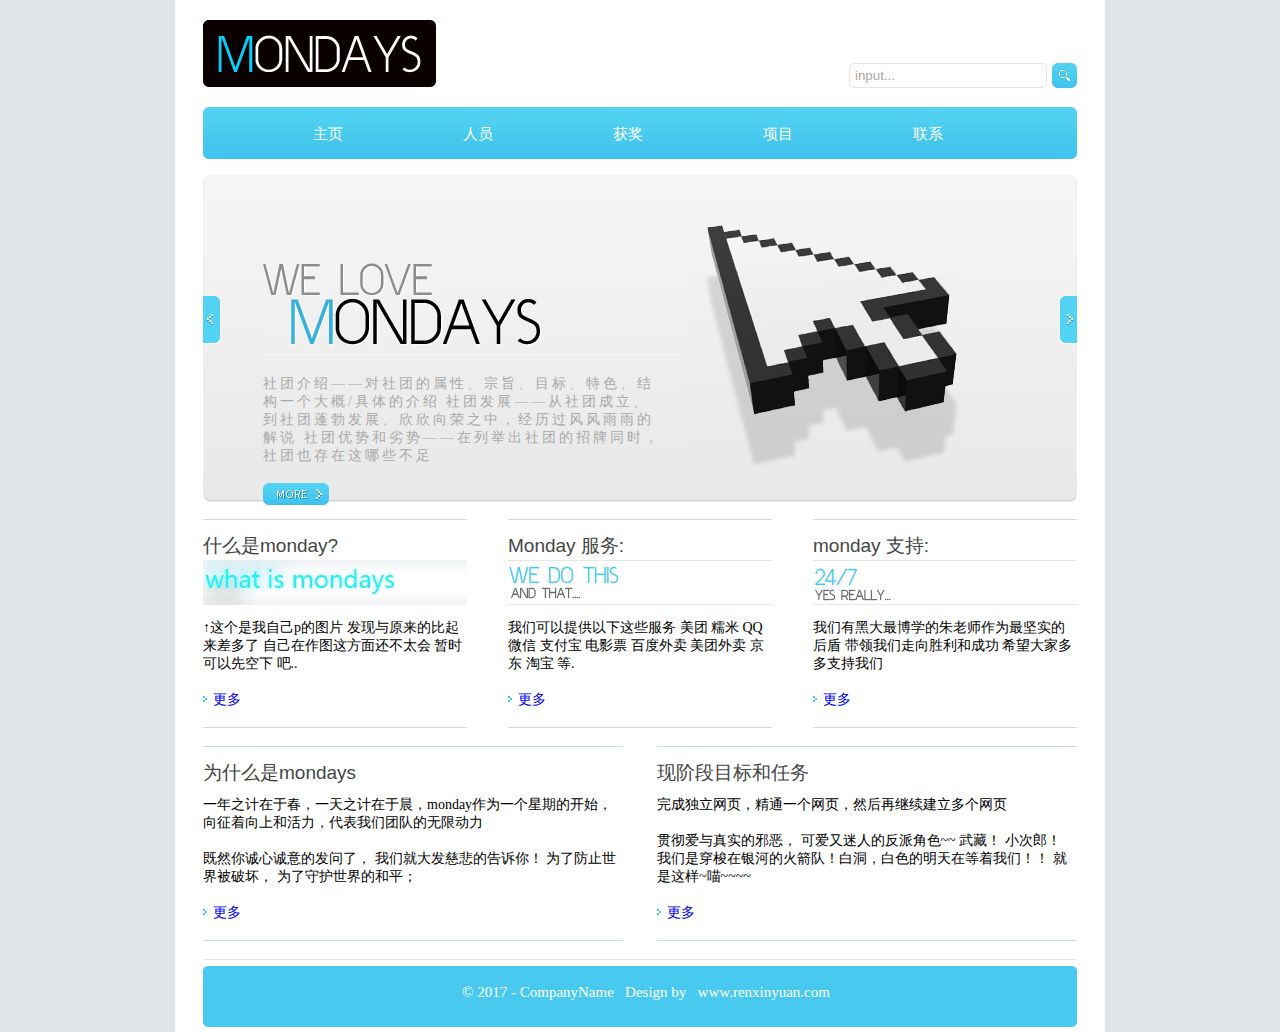
<file: index.html>
<!DOCTYPE html>
<html lang="en">
<head>
    <meta charset="UTF-8">
    <title>Monday</title>
    <link rel="stylesheet" type="text/css" href="monday.css">
</head>
<div id="page">
    <div id="top">
        <a href="index.html">
            <img id="logo" src="images/logo.gif">
        </a>
        <form id="search">
            <div class="field-holder">
                <input type="text" value="input..." class="field">
            </div>
            <input type="submit" class="submit">
        </form>
        <div id="navigation">
            <ul>
                <li onclick="location.href='index.html'">
                    主页
                </li>
                <li  onclick="location.href='human.html'">
                    人员
                </li>
                <li onclick="location.href='grade.html'">
                    获奖
                </li>
                <li onclick="location.href='project.html'">
                    项目
                </li>
                <li onclick="location.href='contact.html'">
                    联系
                </li>
            </ul>
        </div>
    </div>
    <div id="slider">
        <div id="slider-holder">
            <div class="slider-info">
                <img src="images/txt-we-love-mondays.gif">
                <p>社团介绍——对社团的属性、宗旨、目标、特色、结构一个大概/具体的介绍
                    社团发展——从社团成立、到社团蓬勃发展、欣欣向荣之中，经历过风风雨雨的解说
                    社团优势和劣势——在列举出社团的招牌同时，社团也存在这哪些不足
                </p>
                <a href="index.html">
                    <div id="slider-button"></div>
                </a>
            </div>
            <div class="slider-image">
            </div>
            <div class="slider-nav">
                <a href="#" class="prev">Previous</a>
                <a href="#" class="next">Next</a>
            </div>
        </div>
    </div>
    <div id="main">
        <div class="cols three-cols">
            <div class="cl">&nbsp;</div>
            <div class="col">
                <h2>什么是monday?</h2>
                <h3 class="notext txt-monday-again">MONDAY AGAIN</h3>
                <p>↑这个是我自己p的图片 发现与原来的比起来差多了 自己在作图这方面还不太会 暂时可以先空下 吧..</p>
                <p><a href="#" class="more">更多</a></p>
            </div>
            <div class="col">
                <h2>Monday 服务:</h2>
                <h3 class="notext txt-wedothis">WE DO THIS AND THAT....</h3>
                <p>我们可以提供以下这些服务  美团 糯米 QQ 微信 支付宝 电影票 百度外卖 美团外卖 京东 淘宝 等.</p>
                <p><a href="#" class="more">更多</a></p>
            </div>
            <div class="col col-last">
                <h2>monday 支持:</h2>
                <h3 class="notext txt-247">24/7 YES REALLY...</h3>
                <p>我们有黑大最博学的朱老师作为最坚实的后盾 带领我们走向胜利和成功   希望大家多多支持我们  </p>
                <p><a href="#" class="more">更多</a></p>
            </div>
            <div class="cl">&nbsp;</div>
        </div>
        <div class="cols two-cols">
            <div class="cl">&nbsp;</div>
            <div class="col">
                <h2>为什么是mondays</h2>
                <p>一年之计在于春，一天之计在于晨，monday作为一个星期的开始，向征着向上和活力，代表我们团队的无限动力</p>
                <p>既然你诚心诚意的发问了，
                    我们就大发慈悲的告诉你！
                    为了防止世界被破坏，
                    为了守护世界的和平；</p>
                <p><a href="#" class="more">更多</a></p>
            </div>
            <div class="col col-last">
                <h2>现阶段目标和任务</h2>
                <p>完成独立网页，精通一个网页，然后再继续建立多个网页</p>
                <p>贯彻爱与真实的邪恶，
                    可爱又迷人的反派角色~~
                    武藏！
                    小次郎！
                   我们是穿梭在银河的火箭队！白洞，白色的明天在等着我们！！
                    就是这样~喵~~~~</p>
                <p><a href="#" class="more">更多</a></p>
            </div>
            <div class="cl">&nbsp;</div>
        </div>
    </div>
    <div id="footer">
        <p class="right">© 2017 - CompanyName &nbsp; Design by &nbsp
            <a href="http://www.renxinyuan.com" target="_blank" title="The Sweetest CSS Templates WorldWide">
                www.renxinyuan.com
            </a>
        </p>
    </div>
</div>
<body>
</body>
</html>
</file>
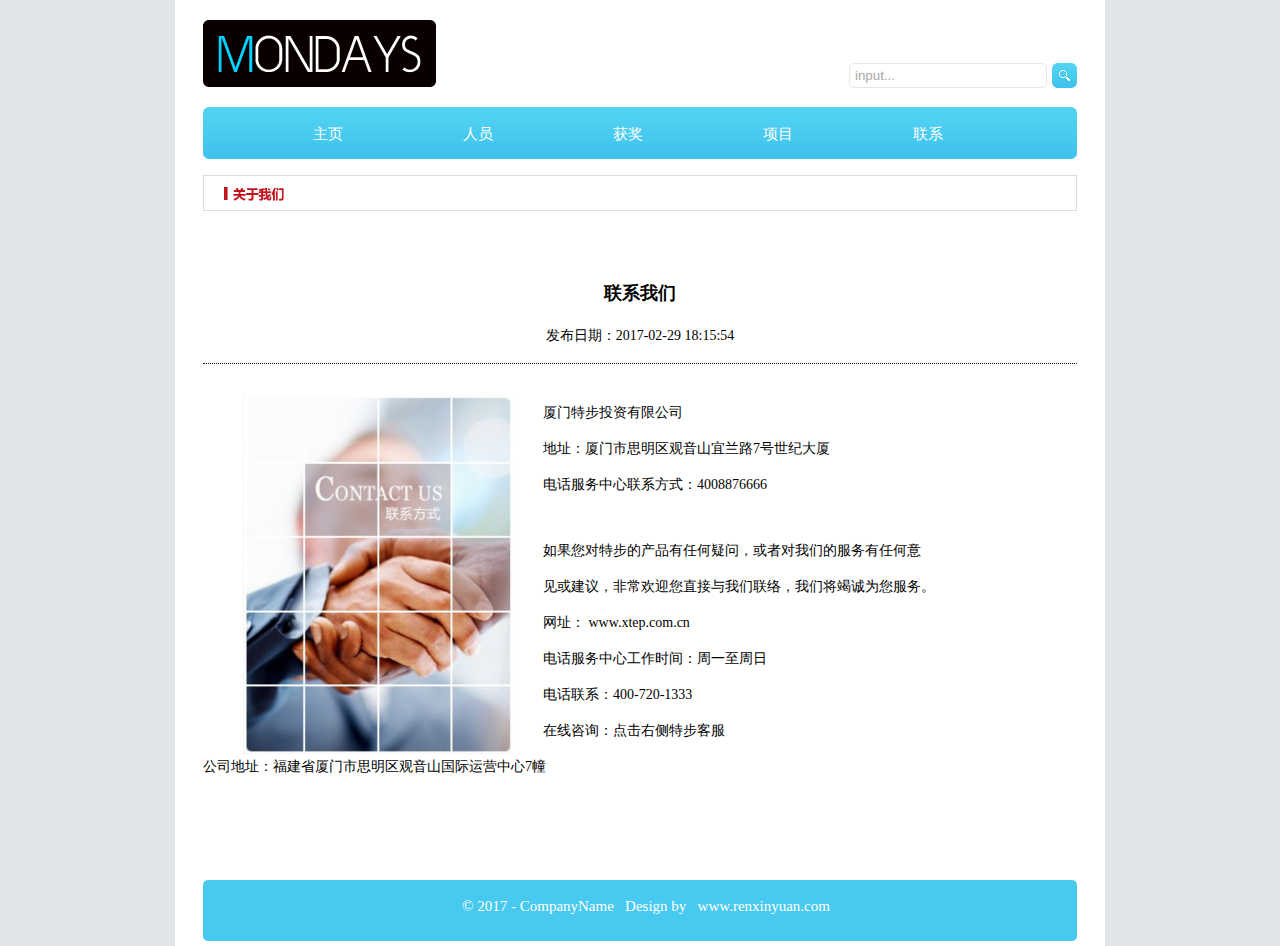
<file: contact.html>
<!DOCTYPE html>
<html lang="en">
<head>
    <meta charset="UTF-8">
    <title>Contact</title>
    <link rel="stylesheet" type="text/css" href="contact.css">
    <link rel="stylesheet" type="text/css" href="monday.css">
</head>
<body>
<div id="page">
    <div id="top">
        <a href="index.html">
            <img id="logo" src="images/logo.gif">
        </a>
        <form id="search">
            <div class="field-holder">
                <input type="text" value="input..." class="field">
            </div>
            <input type="submit" class="submit">
        </form>
        <div id="navigation">
            <ul>
                <li onclick="location.href='index.html'">
                    主页
                </li>
                <li  onclick="location.href='human.html'">
                    人员
                </li>
                <li onclick="location.href='grade.html'">
                    获奖
                </li>
                <li onclick="location.href='project.html'">
                    项目
                </li>
                <li onclick="location.href='contact.html'">
                    联系
                </li>
            </ul>
        </div>
    </div>
    <div id="contact">
        <div id="title">
            <img src="images/about.png">
        </div>
        <div id="heheda">
            <p>联系我们</p>
        </div>
        <div id="zheng">
            <p>发布日期：2017-02-29 18:15:54</p>
            <div></div>
            <img src="images/contact.png">
        </div>
        <div id="fu">
            <p>
                厦门特步投资有限公司
            </p>
            <p>
                地址：厦门市思明区观音山宜兰路7号世纪大厦
            </p>
            <p>
                电话服务中心联系方式：4008876666
            </p>
            <br>
            <p>
                如果您对特步的产品有任何疑问，或者对我们的服务有任何意
            </p>
            <p>
                见或建议，非常欢迎您直接与我们联络，我们将竭诚为您服务。
            </p>
            <p>
                网址： www.xtep.com.cn
            </p>
            <p>
                电话服务中心工作时间：周一至周日
            </p>
            <p>
                电话联系：400-720-1333
            </p>
            <p>
                在线咨询：点击右侧特步客服
            </p>
            <p>
                公司地址：福建省厦门市思明区观音山国际运营中心7幢
            </p>
        </div>
    </div>
    <div class="clear"></div>
    <div id="footer">
        <p class="right">© 2017 - CompanyName &nbsp; Design by &nbsp
            <a href="http://www.renxinyuan.com" target="_blank" title="The Sweetest CSS Templates WorldWide">
                www.renxinyuan.com
            </a>
        </p>
    </div>
</div>
</body>
</html>
</file>
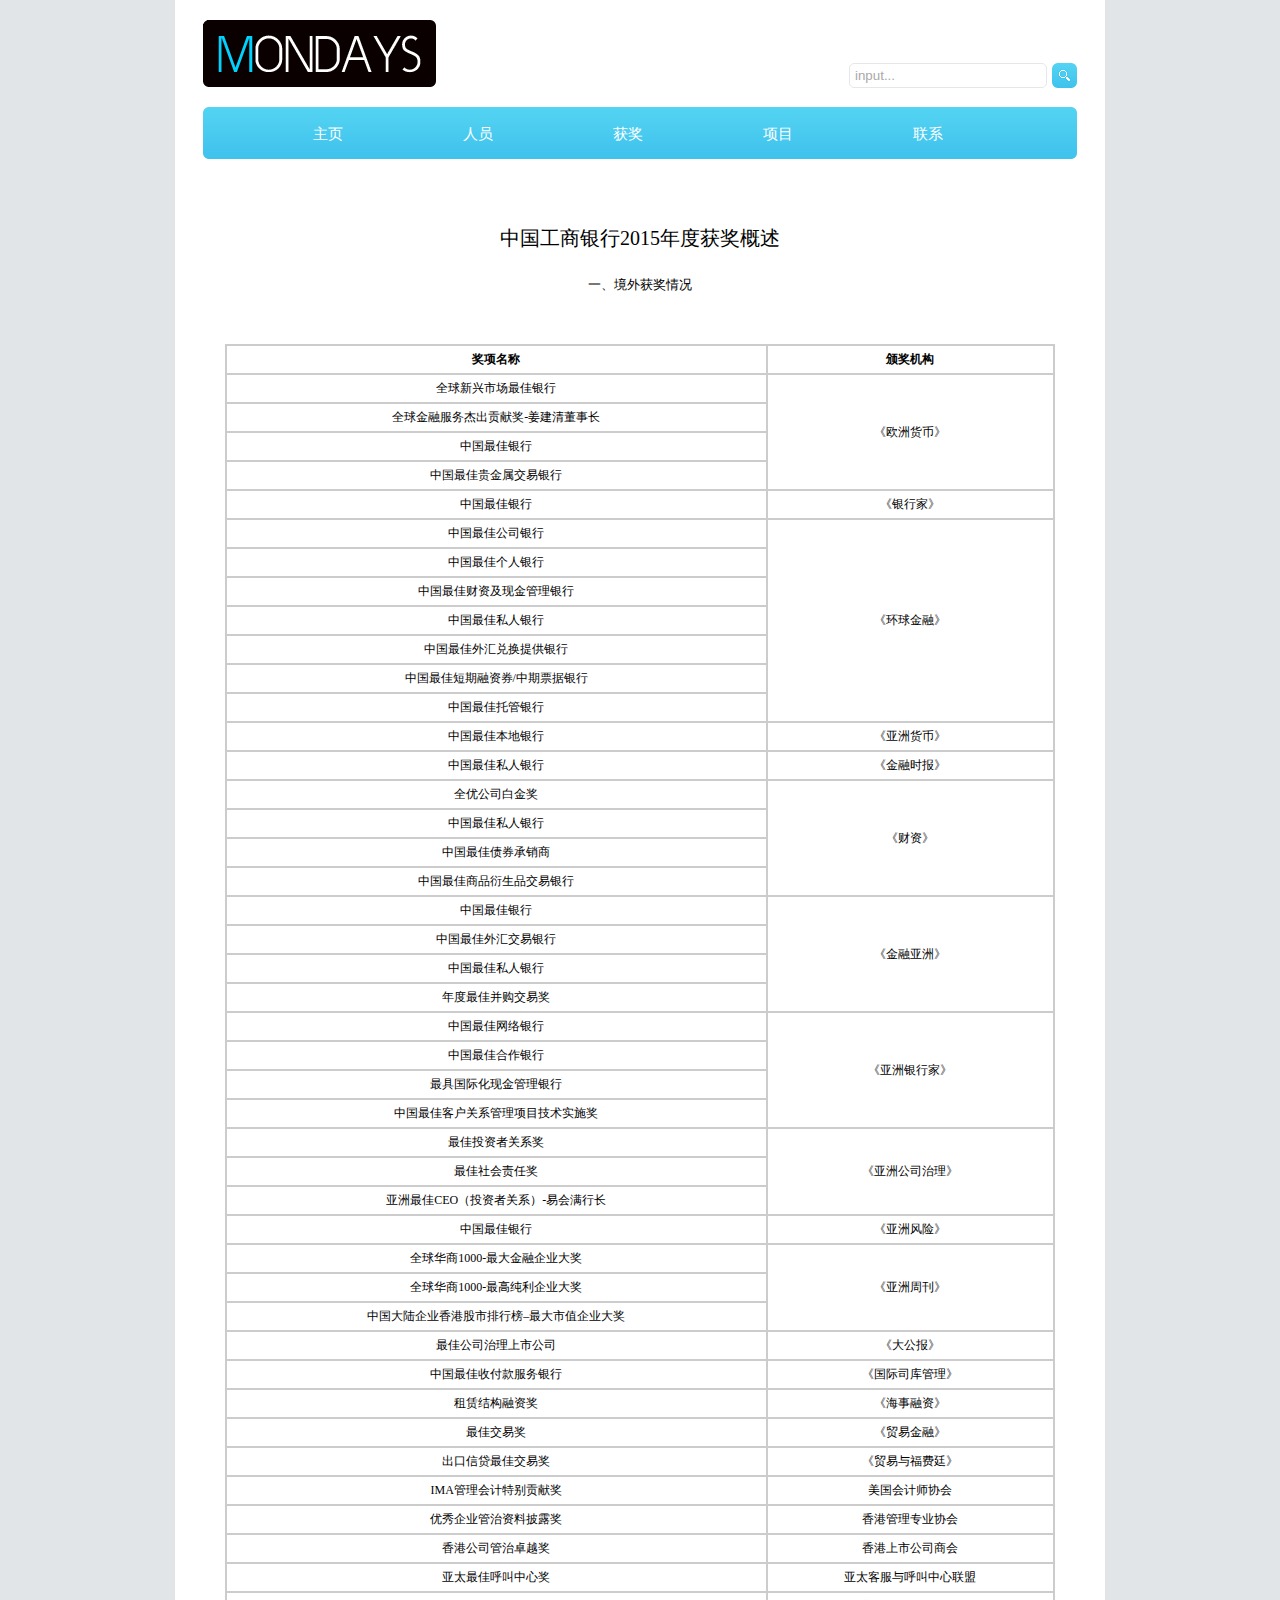
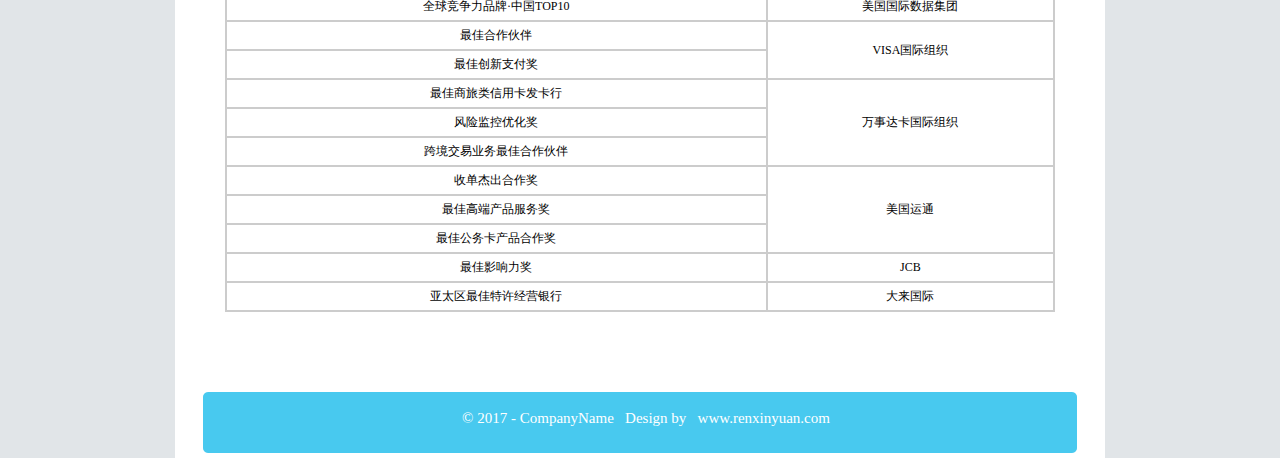
<file: grade.html>
<!DOCTYPE html>
<html lang="en">
<head>
    <meta charset="UTF-8">
    <title>Grade</title>
    <link rel="stylesheet" type="text/css" href="monday.css">
    <link rel="stylesheet" type="text/css" href="grade.css">
</head>
<body>
<div id="page">
    <div id="top">
        <a href="index.html">
            <img id="logo" src="images/logo.gif">
        </a>
        <form id="search">
            <div class="field-holder">
                <input type="text" value="input..." class="field">
            </div>
            <input type="submit" class="submit">
        </form>
        <div id="navigation">
            <ul>
                <li onclick="location.href='index.html'">
                    主页
                </li>
                <li  onclick="location.href='human.html'">
                    人员
                </li>
                <li onclick="location.href='grade.html'">
                    获奖
                </li>
                <li onclick="location.href='project.html'">
                    项目
                </li>
                <li onclick="location.href='contact.html'">
                    联系
                </li>
            </ul>
        </div>
    </div>
    <div id="draw">
        <div id="header">
            <p>
                中国工商银行2015年度获奖概述
            </p>
            <div>
                一、境外获奖情况
            </div>
        </div>
        <div id="table">
            <table border="0" cellspacing="1" cellpadding="5" width="95%" bgcolor="#cccccc" align="center">
                <tbody>
                <tr bgcolor="#ffffff">
                    <td>
                        <div align="center"><strong>奖项名称</strong></div>
                    </td>
                    <td>
                        <div align="center"><strong>颁奖机构</strong></div>
                    </td>
                </tr>
                <tr bgcolor="#ffffff">
                    <td>
                        <div align="center">全球新兴市场最佳银行</div>
                    </td>
                    <td rowspan="4">
                        <div align="center">《欧洲货币》</div>
                        <div align="center"></div>
                        <div align="center"></div>
                        <div align="center"></div>
                    </td>
                </tr>
                <tr bgcolor="#ffffff">
                    <td>
                        <div align="center">全球金融服务杰出贡献奖-姜建清董事长</div>
                    </td>
                </tr>
                <tr bgcolor="#ffffff">
                    <td>
                        <div align="center">中国最佳银行</div>
                    </td>
                </tr>
                <tr bgcolor="#ffffff">
                    <td>
                        <div align="center">中国最佳贵金属交易银行</div>
                    </td>
                </tr>
                <tr bgcolor="#ffffff">
                    <td>
                        <div align="center">中国最佳银行</div>
                    </td>
                    <td>
                        <div align="center">《银行家》</div>
                    </td>
                </tr>
                <tr bgcolor="#ffffff">
                    <td>
                        <div align="center">中国最佳公司银行</div>
                    </td>
                    <td rowspan="7">
                        <div align="center">《环球金融》</div>
                        <div align="center"></div>
                        <div align="center"></div>
                        <div align="center"></div>
                        <div align="center"></div>
                        <div align="center"></div>
                        <div align="center"></div>
                    </td>
                </tr>
                <tr bgcolor="#ffffff">
                    <td>
                        <div align="center">中国最佳个人银行</div>
                    </td>
                </tr>
                <tr bgcolor="#ffffff">
                    <td>
                        <div align="center">中国最佳财资及现金管理银行</div>
                    </td>
                </tr>
                <tr bgcolor="#ffffff">
                    <td>
                        <div align="center">中国最佳私人银行</div>
                    </td>
                </tr>
                <tr bgcolor="#ffffff">
                    <td>
                        <div align="center">中国最佳外汇兑换提供银行</div>
                    </td>
                </tr>
                <tr bgcolor="#ffffff">
                    <td>
                        <div align="center">中国最佳短期融资券/中期票据银行</div>
                    </td>
                </tr>
                <tr bgcolor="#ffffff">
                    <td>
                        <div align="center">中国最佳托管银行</div>
                    </td>
                </tr>
                <tr bgcolor="#ffffff">
                    <td>
                        <div align="center">中国最佳本地银行</div>
                    </td>
                    <td>
                        <div align="center">《亚洲货币》</div>
                    </td>
                </tr>
                <tr bgcolor="#ffffff">
                    <td>
                        <div align="center">中国最佳私人银行</div>
                    </td>
                    <td>
                        <div align="center">《金融时报》</div>
                    </td>
                </tr>
                <tr bgcolor="#ffffff">
                    <td>
                        <div align="center">全优公司白金奖</div>
                    </td>
                    <td rowspan="4">
                        <div align="center">《财资》</div>
                        <div align="center"></div>
                        <div align="center"></div>
                        <div align="center"></div>
                    </td>
                </tr>
                <tr bgcolor="#ffffff">
                    <td>
                        <div align="center">中国最佳私人银行</div>
                    </td>
                </tr>
                <tr bgcolor="#ffffff">
                    <td>
                        <div align="center">中国最佳债券承销商</div>
                    </td>
                </tr>
                <tr bgcolor="#ffffff">
                    <td>
                        <div align="center">中国最佳商品衍生品交易银行</div>
                    </td>
                </tr>
                <tr bgcolor="#ffffff">
                    <td>
                        <div align="center">中国最佳银行</div>
                    </td>
                    <td rowspan="4">
                        <div align="center">《金融亚洲》</div>
                        <div align="center"></div>
                        <div align="center"></div>
                        <div align="center"></div>
                    </td>
                </tr>
                <tr bgcolor="#ffffff">
                    <td>
                        <div align="center">中国最佳外汇交易银行</div>
                    </td>
                </tr>
                <tr bgcolor="#ffffff">
                    <td>
                        <div align="center">中国最佳私人银行</div>
                    </td>
                </tr>
                <tr bgcolor="#ffffff">
                    <td>
                        <div align="center">年度最佳并购交易奖</div>
                    </td>
                </tr>
                <tr bgcolor="#ffffff">
                    <td>
                        <div align="center">中国最佳网络银行</div>
                    </td>
                    <td rowspan="4">
                        <div align="center">《亚洲银行家》</div>
                        <div align="center"></div>
                        <div align="center"></div>
                        <div align="center"></div>
                    </td>
                </tr>
                <tr bgcolor="#ffffff">
                    <td>
                        <div align="center">中国最佳合作银行</div>
                    </td>
                </tr>
                <tr bgcolor="#ffffff">
                    <td>
                        <div align="center">最具国际化现金管理银行</div>
                    </td>
                </tr>
                <tr bgcolor="#ffffff">
                    <td>
                        <div align="center">中国最佳客户关系管理项目技术实施奖</div>
                    </td>
                </tr>
                <tr bgcolor="#ffffff">
                    <td>
                        <div align="center">最佳投资者关系奖</div>
                    </td>
                    <td rowspan="3">
                        <div align="center">《亚洲公司治理》</div>
                        <div align="center"></div>
                        <div align="center"></div>
                    </td>
                </tr>
                <tr bgcolor="#ffffff">
                    <td>
                        <div align="center">最佳社会责任奖</div>
                    </td>
                </tr>
                <tr bgcolor="#ffffff">
                    <td>
                        <div align="center">亚洲最佳CEO（投资者关系）-易会满行长</div>
                    </td>
                </tr>
                <tr bgcolor="#ffffff">
                    <td>
                        <div align="center">中国最佳银行</div>
                    </td>
                    <td>
                        <div align="center">《亚洲风险》</div>
                    </td>
                </tr>
                <tr bgcolor="#ffffff">
                    <td>
                        <div align="center">全球华商1000-最大金融企业大奖</div>
                    </td>
                    <td rowspan="3">
                        <div align="center">《亚洲周刊》</div>
                        <div align="center"></div>
                        <div align="center"></div>
                    </td>
                </tr>
                <tr bgcolor="#ffffff">
                    <td>
                        <div align="center">全球华商1000-最高纯利企业大奖</div>
                    </td>
                </tr>
                <tr bgcolor="#ffffff">
                    <td>
                        <div align="center">中国大陆企业香港股市排行榜–最大市值企业大奖</div>
                    </td>
                </tr>
                <tr bgcolor="#ffffff">
                    <td>
                        <div align="center">最佳公司治理上市公司</div>
                    </td>
                    <td>
                        <div align="center">《大公报》</div>
                    </td>
                </tr>
                <tr bgcolor="#ffffff">
                    <td>
                        <div align="center">中国最佳收付款服务银行</div>
                    </td>
                    <td>
                        <div align="center">《国际司库管理》</div>
                    </td>
                </tr>
                <tr bgcolor="#ffffff">
                    <td>
                        <div align="center">租赁结构融资奖</div>
                    </td>
                    <td>
                        <div align="center">《海事融资》</div>
                    </td>
                </tr>
                <tr bgcolor="#ffffff">
                    <td>
                        <div align="center">最佳交易奖</div>
                    </td>
                    <td>
                        <div align="center">《贸易金融》</div>
                    </td>
                </tr>
                <tr bgcolor="#ffffff">
                    <td>
                        <div align="center">出口信贷最佳交易奖</div>
                    </td>
                    <td>
                        <div align="center">《贸易与福费廷》</div>
                    </td>
                </tr>
                <tr bgcolor="#ffffff">
                    <td>
                        <div align="center">IMA管理会计特别贡献奖</div>
                    </td>
                    <td>
                        <div align="center">美国会计师协会</div>
                    </td>
                </tr>
                <tr bgcolor="#ffffff">
                    <td>
                        <div align="center">优秀企业管治资料披露奖</div>
                    </td>
                    <td>
                        <div align="center">香港管理专业协会</div>
                    </td>
                </tr>
                <tr bgcolor="#ffffff">
                    <td>
                        <div align="center">香港公司管治卓越奖</div>
                    </td>
                    <td>
                        <div align="center">香港上市公司商会</div>
                    </td>
                </tr>
                <tr bgcolor="#ffffff">
                    <td>
                        <div align="center">亚太最佳呼叫中心奖</div>
                    </td>
                    <td>
                        <div align="center">亚太客服与呼叫中心联盟</div>
                    </td>
                </tr>
                <tr bgcolor="#ffffff">
                    <td>
                        <div align="center">全球竞争力品牌·中国TOP10</div>
                    </td>
                    <td>
                        <div align="center">美国国际数据集团</div>
                    </td>
                </tr>
                <tr bgcolor="#ffffff">
                    <td>
                        <div align="center">最佳合作伙伴</div>
                    </td>
                    <td rowspan="2">
                        <div align="center">VISA国际组织</div>
                        <div align="center"></div>
                    </td>
                </tr>
                <tr bgcolor="#ffffff">
                    <td>
                        <div align="center">最佳创新支付奖</div>
                    </td>
                </tr>
                <tr bgcolor="#ffffff">
                    <td>
                        <div align="center">最佳商旅类信用卡发卡行</div>
                    </td>
                    <td rowspan="3">
                        <div align="center">万事达卡国际组织</div>
                        <div align="center"></div>
                        <div align="center"></div>
                    </td>
                </tr>
                <tr bgcolor="#ffffff">
                    <td>
                        <div align="center">风险监控优化奖</div>
                    </td>
                </tr>
                <tr bgcolor="#ffffff">
                    <td>
                        <div align="center">跨境交易业务最佳合作伙伴</div>
                    </td>
                </tr>
                <tr bgcolor="#ffffff">
                    <td>
                        <div align="center">收单杰出合作奖</div>
                    </td>
                    <td rowspan="3">
                        <div align="center">美国运通</div>
                        <div align="center"></div>
                        <div align="center"></div>
                    </td>
                </tr>
                <tr bgcolor="#ffffff">
                    <td>
                        <div align="center">最佳高端产品服务奖</div>
                    </td>
                </tr>
                <tr bgcolor="#ffffff">
                    <td>
                        <div align="center">最佳公务卡产品合作奖</div>
                    </td>
                </tr>
                <tr bgcolor="#ffffff">
                    <td>
                        <div align="center">最佳影响力奖</div>
                    </td>
                    <td>
                        <div align="center">JCB</div>
                    </td>
                </tr>
                <tr bgcolor="#ffffff">
                    <td>
                        <div align="center">亚太区最佳特许经营银行</div>
                    </td>
                    <td>
                        <div align="center">大来国际</div>
                    </td>
                </tr>
                </tbody>
            </table>
        </div>
    </div>
    <div id="footer">
        <p class="right">© 2017 - CompanyName &nbsp; Design by &nbsp
            <a href="http://www.renxinyuan.com" target="_blank" title="The Sweetest CSS Templates WorldWide">
                www.renxinyuan.com
            </a>
        </p>
    </div>
</div>
</body>
</html>
</file>
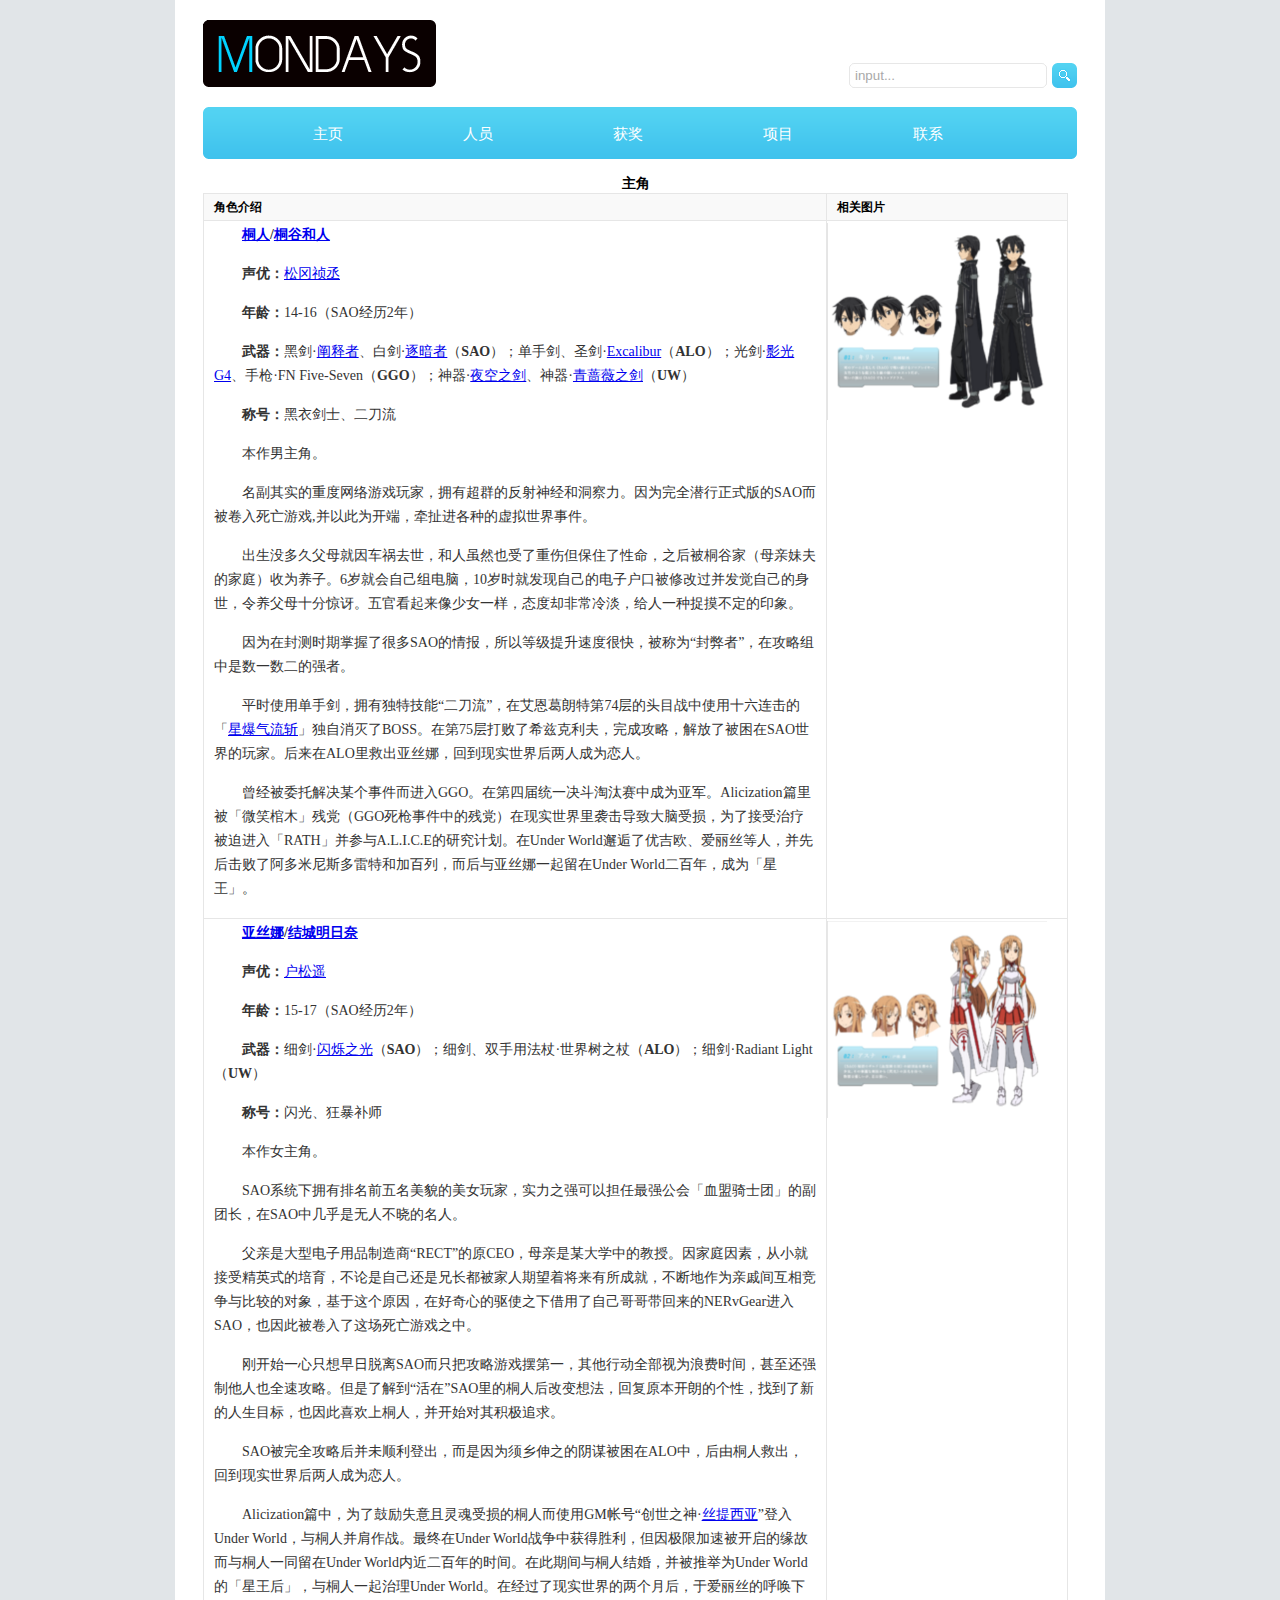
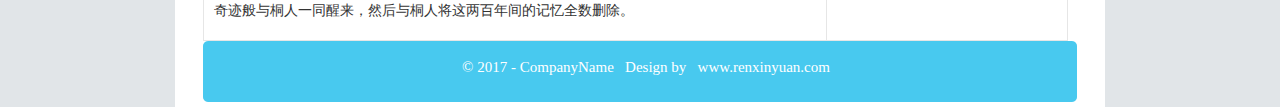
<file: human.html>
<!DOCTYPE html>
<html lang="en">
<head>
    <meta charset="UTF-8">
    <title>Menber</title>
    <link rel="stylesheet" type="text/css" href="monday.css">
</head>
<body>
<div id="page">
    <div id="top">
        <a href="index.html">
            <img id="logo" src="images/logo.gif">
        </a>
        <form id="search">
            <div class="field-holder">
                <input type="text" value="input..." class="field">
            </div>
            <input type="submit" class="submit">
        </form>
        <div id="navigation">
            <ul>
                <li onclick="location.href='index.html'">
                    主页
                </li>
                <li  onclick="location.href='human.html'">
                    人员
                </li>
                <li onclick="location.href='grade.html'">
                    获奖
                </li>
                <li onclick="location.href='project.html'">
                    项目
                </li>
                <li onclick="location.href='contact.html'">
                    联系
                </li>
            </ul>
        </div>
    </div>
    <div class="main-content">
        <table log-set-param="table_view" width="99%" data-sort="sortDisabled"><caption>主角</caption><tbody><tr><th align="center" valign="top">角色介绍</th><th>相关图片</th></tr><tr><td><div class="para" label-module="para"><a target="_blank" href="/view/5409595.htm"><b>桐人</b></a><b>/</b><b><a target="_blank" href="/view/5195357.htm">桐谷和人</a></b></div>
            <div class="para" label-module="para"><b>声优：</b><a target="_blank" href="/view/5989641.htm">松冈祯丞</a></div>
            <div class="para" label-module="para"><b>年龄：</b>14-16（SAO经历2年）</div>
            <div class="para" label-module="para"><b>武器：</b>黑剑·<a target="_blank" href="/view/9691608.htm">阐释者</a>、白剑·<a target="_blank" href="/view/9207076.htm">逐暗者</a>（<b>SAO</b>）；单手剑、圣剑·<a target="_blank" href="/subview/78901/15960314.htm" data-lemmaid="16027663">Excalibur</a>（<b>ALO</b>）；光剑·<a target="_blank" href="/item/%E5%BD%B1%E5%85%89G4">影光G4</a>、手枪·FN Five-Seven（<b>GGO</b>）；神器·<a target="_blank" href="/view/4325430.htm">夜空之剑</a>、神器·<a target="_blank" href="/view/10917422.htm">青蔷薇之剑</a>（<b>UW</b>）</div>
            <div class="para" label-module="para"><b>称号：</b>黑衣剑士、二刀流</div>
            <div class="para" label-module="para">本作男主角。</div>
            <div class="para" label-module="para">名副其实的重度网络游戏玩家，拥有超群的反射神经和洞察力。因为完全潜行正式版的SAO而被卷入死亡游戏,并以此为开端，牵扯进各种的虚拟世界事件。</div>
            <div class="para" label-module="para">出生没多久父母就因车祸去世，和人虽然也受了重伤但保住了性命，之后被桐谷家（母亲妹夫的家庭）收为养子。6岁就会自己组电脑，10岁时就发现自己的电子户口被修改过并发觉自己的身世，令养父母十分惊讶。五官看起来像少女一样，态度却非常冷淡，给人一种捉摸不定的印象。</div>
            <div class="para" label-module="para">因为在封测时期掌握了很多SAO的情报，所以等级提升速度很快，被称为“封弊者”，在攻略组中是数一数二的强者。</div>
            <div class="para" label-module="para">平时使用单手剑，拥有独特技能“二刀流”，在艾恩葛朗特第74层的头目战中使用十六连击的「<a target="_blank" href="/item/%E6%98%9F%E7%88%86%E6%B0%94%E6%B5%81%E6%96%A9">星爆气流斩</a>」独自消灭了BOSS。在第75层打败了希兹克利夫，完成攻略，解放了被困在SAO世界的玩家。后来在ALO里救出亚丝娜，回到现实世界后两人成为恋人。</div>
            <div class="para" label-module="para">曾经被委托解决某个事件而进入GGO。在第四届统一决斗淘汰赛中成为亚军。Alicization篇里被「微笑棺木」残党（GGO死枪事件中的残党）在现实世界里袭击导致大脑受损，为了接受治疗被迫进入「RATH」并参与A.L.I.C.E的研究计划。在Under World邂逅了优吉欧、爱丽丝等人，并先后击败了阿多米尼斯多雷特和加百列，而后与亚丝娜一起留在Under World二百年，成为「星王」。</div>
        </td><td align="center" valign="top"><div class="para" label-module="para"><div class="lemma-picture text-pic layout-center" style="width:220px; float: none; display: block; margin: 0px auto; clear: both;">
            <a class="image-link" nslog-type="9317" href="/pic/%E5%88%80%E5%89%91%E7%A5%9E%E5%9F%9F/26572/0/4034970a304e251f4dec0e6aa786c9177f3e530d?fr=lemma&amp;ct=single" target="_blank" title="" style="width:220px;height:197px;">
                <img class=""src="images/kirito.png" alt="" style="margin-left:-49px;width:220px;height:197px;">
            </a>
        </div></div>
        </td></tr><tr><td><div class="para" label-module="para"><a target="_blank" href="/view/5333454.htm"><b>亚丝娜</b></a><b>/</b><b><a target="_blank" href="/view/5195396.htm">结城明日奈</a></b></div>
            <div class="para" label-module="para"><b>声优：</b><a target="_blank" href="/view/1457032.htm">户松遥</a></div>
            <div class="para" label-module="para"><b>年龄：</b>15-17（SAO经历2年）</div>
            <div class="para" label-module="para"><b>武器：</b>细剑·<a target="_blank" href="/subview/9191305/18973422.htm" data-lemmaid="18690577">闪烁之光</a>（<b>SAO</b>）；细剑、双手用法杖·世界树之杖（<b>ALO</b>）；细剑·Radiant Light（<b>UW</b>）</div>
            <div class="para" label-module="para"><b>称号：</b>闪光、狂暴补师</div>
            <div class="para" label-module="para">本作女主角。</div>
            <div class="para" label-module="para">SAO系统下拥有排名前五名美貌的美女玩家，实力之强可以担任最强公会「血盟骑士团」的副团长，在SAO中几乎是无人不晓的名人。</div>
            <div class="para" label-module="para">父亲是大型电子用品制造商“RECT”的原CEO，母亲是某大学中的教授。因家庭因素，从小就接受精英式的培育，不论是自己还是兄长都被家人期望着将来有所成就，不断地作为亲戚间互相竞争与比较的对象，基于这个原因，在好奇心的驱使之下借用了自己哥哥带回来的NERvGear进入SAO，也因此被卷入了这场死亡游戏之中。</div>
            <div class="para" label-module="para">刚开始一心只想早日脱离SAO而只把攻略游戏摆第一，其他行动全部视为浪费时间，甚至还强制他人也全速攻略。但是了解到“活在”SAO里的桐人后改变想法，回复原本开朗的个性，找到了新的人生目标，也因此喜欢上桐人，并开始对其积极追求。</div>
            <div class="para" label-module="para">SAO被完全攻略后并未顺利登出，而是因为须乡伸之的阴谋被困在ALO中，后由桐人救出，回到现实世界后两人成为恋人。</div>
            <div class="para" label-module="para">Alicization篇中，为了鼓励失意且灵魂受损的桐人而使用GM帐号“创世之神·<a target="_blank" href="/item/%E4%B8%9D%E6%8F%90%E8%A5%BF%E4%BA%9A">丝提西亚</a>”登入Under World，与桐人并肩作战。最终在Under World战争中获得胜利，但因极限加速被开启的缘故而与桐人一同留在Under World内近二百年的时间。在此期间与桐人结婚，并被推举为Under World的「星王后」，与桐人一起治理Under World。在经过了现实世界的两个月后，于爱丽丝的呼唤下奇迹般与桐人一同醒来，然后与桐人将这两百年间的记忆全数删除。</div>
        </td><td align="center" valign="top"><div class="para" label-module="para"><div class="lemma-picture text-pic layout-center" style="width:220px; float: none; display: block; margin: 0px auto; clear: both;">
            <a class="image-link" nslog-type="9317" href="/pic/%E5%88%80%E5%89%91%E7%A5%9E%E5%9F%9F/26572/0/8b13632762d0f703df927f4e08fa513d2697c504?fr=lemma&amp;ct=single" target="_blank" title="" style="width:220px;height:197px;">
                <img class="" src="images/asuna.png" alt="" style="margin-left:-49px; width:220px;height:197px;">
            </a>
        </div></div>
        </td></tr></tbody></table>
    </div>
    <div id="footer">
        <p class="right">© 2017 - CompanyName &nbsp; Design by &nbsp
            <a href="http://www.renxinyuan.com" target="_blank" title="The Sweetest CSS Templates WorldWide">
                www.renxinyuan.com
            </a>
        </p>
    </div>
</div>
</body>
</html>
</file>
<file: monday.css>
div {
    display: block;
}
body{
    background:#e1e5e8;
}
#page{
    padding: 0 28px;
    min-height: 100%;
    width: 874px;
    margin: -8px auto 0 auto;
    background: white;
    height: auto !important;
}
#top{
    padding: 20px 0 16px;
    font-size: 12px;
    color: white;
}
#search{
    float: right;
    margin-top: 43px;
}
#search .field-holder {
    float: left;
    margin-right: 5px;
    display: inline;
    width: 196px;
    background: url(images/search-field.gif) no-repeat 0 0;
    padding: 1px;
}
#search .field {
    width: 186px;
    border: 0;
    background: none;
    padding: 4px 5px;
    height: 15px;
    color: darkgrey;
}
#search .submit{
    background: url(images/search-button.gif)no-repeat 0 0;
    border: 0;
    float: right;
    display: inline;
    width: 25px;
    height: 25px;
    font-size: 0;
    line-height: 0;
    padding: 4px 5px;
    cursor: pointer;
}
#navigation{
    background: url(images/navigation.gif);
    width: 854px;
    height: 38px;
    padding: 8px 10px 6px;
    margin-top: 16px;
}
#navigation ul{
    font-size: 15px;
}
#navigation ul li{
    float:left;
    display: inline;
    list-style-type: none;
    margin-left: 60px;
    margin-right: 60px;
    margin-top: -5px;
}
#slider{
    padding-bottom: 20px;
}
#slider-holder{
    background: url("images/slider.gif");
    height: 327px;
    position: relative;
}
.slider-info{
    padding-top: 23px;
    float: left;
    height: 70px;
    width: 400px;
    margin-left: 60px;
    margin-top: 65px;
}
#slider-holder p{
    letter-spacing: 3px;
    font-size: 14px;
    color: darkgrey;
}
#slider-button{
    background: url("images/button-more.gif");
    width: 66px;
    height: 22px;
}
.slider-image{
    background: url("images/img1.gif");
    float:left;
    height: 244px;
    width: 279px;
    margin-top: 50px;
    margin-left: 20px;
}
#slider .slider-nav a.prev {
    left: 0;
    background: url(images/button-prev.gif);
}
#slider .slider-nav a.next {
    right: 0;
    background: url(images/button-next.gif);
}
#slider .slider-nav a {
    display: block;
    width: 18px;
    height: 49px;
    font-size: 0;
    line-height: 0;
    text-indent: -4000px;
    position: absolute;
    top: 120px;
}
#footer{
    height: 41px;
    background: url(images/footer.gif) no-repeat 0 0;
    line-height: 41px;
    padding: 10px 10px 15px 22px;
    color: #fff;
    text-align:center;
    margin-bottom: -100px;
}
#footer .right{
    margin-top: -4px;
    font-size: 15px;
    color: white;
    text-decoration:none
}
#footer .right a{
    color: white;
    text-decoration: none;
}
#main{
    border-bottom: solid 1px #e3e7e9;
    margin-bottom: 6px;
}
.cols {
    margin-top: -21px;
    padding: 0px 0 0px;
}
.three-cols .col {
    width: 264px;
    margin-right: 41px;
}

.cols .col {
    border-top: 1px solid #c8dcf2;
    float: left;
    display: inline;
    border-bottom: 1px solid #c8dcf2;
}
.cl {
    clear: both;
}
p {
    padding-bottom: 4px;
}
.col p{
    font-size: 14px;
}
.col h2{
     font-size: 19px;
     line-height: 1;
     margin-bottom: 5px;
    font-weight: normal;
    color: #464646;
    font-family: "Trebuchet MS", Tahoma, Sans-Serif;
 }
.cols .col h3.notext {
    height: 45px;
    margin-bottom: 5px;
}

h3.txt-monday-again {
    background-image: url(images/txt-monday-again.jpg);
}
.notext {
    font-size: 0;
    line-height: 0;
    text-indent: -4000px;
    background-repeat: no-repeat;
}
.more {
    padding-left: 10px;
    text-decoration: none;
    background: url(images/arr.gif) no-repeat 0 center;
}
h3.txt-wedothis {
    background-image: url(images/txt-wedothis.gif);
}
h3.txt-247 {
    background-image: url(images/txt-247.gif);
}
.cols .col-last {
    margin-right: 0 !important;
}
.two-cols .col {
    width: 420px;
    margin-right: 34px;
}
.cols .col {
    float: left;
    display: inline;
}

p {
    padding-bottom: 4px;
}
.main-content table {
    border-collapse: collapse;
    border-spacing: 0;
}
table {
    display: table;
    border-collapse: separate;
    border-spacing: 2px;
    border-color: grey;
}
.main-content table caption {
    font-weight: 700;
    font-size: 14px;
}
caption {
    display: table-caption;
    text-align: -webkit-center;
}
tbody {
    display: table-row-group;
    vertical-align: middle;
    border-color: inherit;
}
tr {
    display: table-row;
    vertical-align: inherit;
    border-color: inherit;
}
.main-content table th {
    border-bottom: 1px solid #e6e6e6;
    text-align: left;
    font-weight: 700;
    height: 23px;
    background-color: #f9f9f9;
}
.main-content table th, .main-content table td {
    padding: 2px 10px;
    font-size: 12px;
    line-height: 22px;
    height: 22px;
    border: 1px solid #e6e6e6;
}
.para {
    font-size: 14px;
    word-wrap: break-word;
    color: #333;
    margin-bottom: 15px;
    text-indent: 2em;
    line-height: 24px;
    zoom: 1;
}
</file>
<file: contact.css>
#contact{
    margin-bottom: 30px;
}
#title{
    width: 872px;
    background-color: white;
    height: 34px;
    border:solid 1px gainsboro;
    margin-bottom: 70px;
}
#title img{
    width: 70px;
    height: 25px;
    margin-top: 5px;
    margin-left: 15px;
}
#heheda , #zheng p{
    text-align:center;
}
#heheda p{
    font-weight: bold;
    font-family: 黑体;
    font-size: 18px;
}
#zheng p{
    font-family: 黑体;
    font-size: 14px;
}
#zheng div{
    border-bottom:dotted 1px black;
    margin-bottom: 30px;
}
#zheng img{
    margin-left: 40px;
    width: 270px;
    height: 360px;
    float: left;
    padding-right: 30px;
}
.clear { clear: both; }
#fu{
    margin-top: 40px;
    font-family: 黑体;
    font-size: 14px;
    margin-bottom: 100px;
}
</file>
<file: grade.css>
body{

}
#draw{

}
#draw #header{
    text-align:center;
    margin-top: 50px;
    font-family: 黑体;
}
#draw #header p{
    font-size: 20px;
    display:block;
}
#draw #header div{
    font-size: 13px;
}
#table{
    font-size: 13px;
    margin-top: 50px;
}
#table table{
    display: table;
    border-collapse: separate;
    border-spacing: 2px;
    border-color: grey;
    margin-bottom: 80px;
}
#table tbody{
    display: table-row-group;
    vertical-align: middle;
    border-color: inherit;
}
#table tr {
    display: table-row;
    vertical-align: inherit;
    border-color: inherit;
}
TD {
    FONT-SIZE: 12px;
    TEXT-DECORATION: none;
}
</file>
